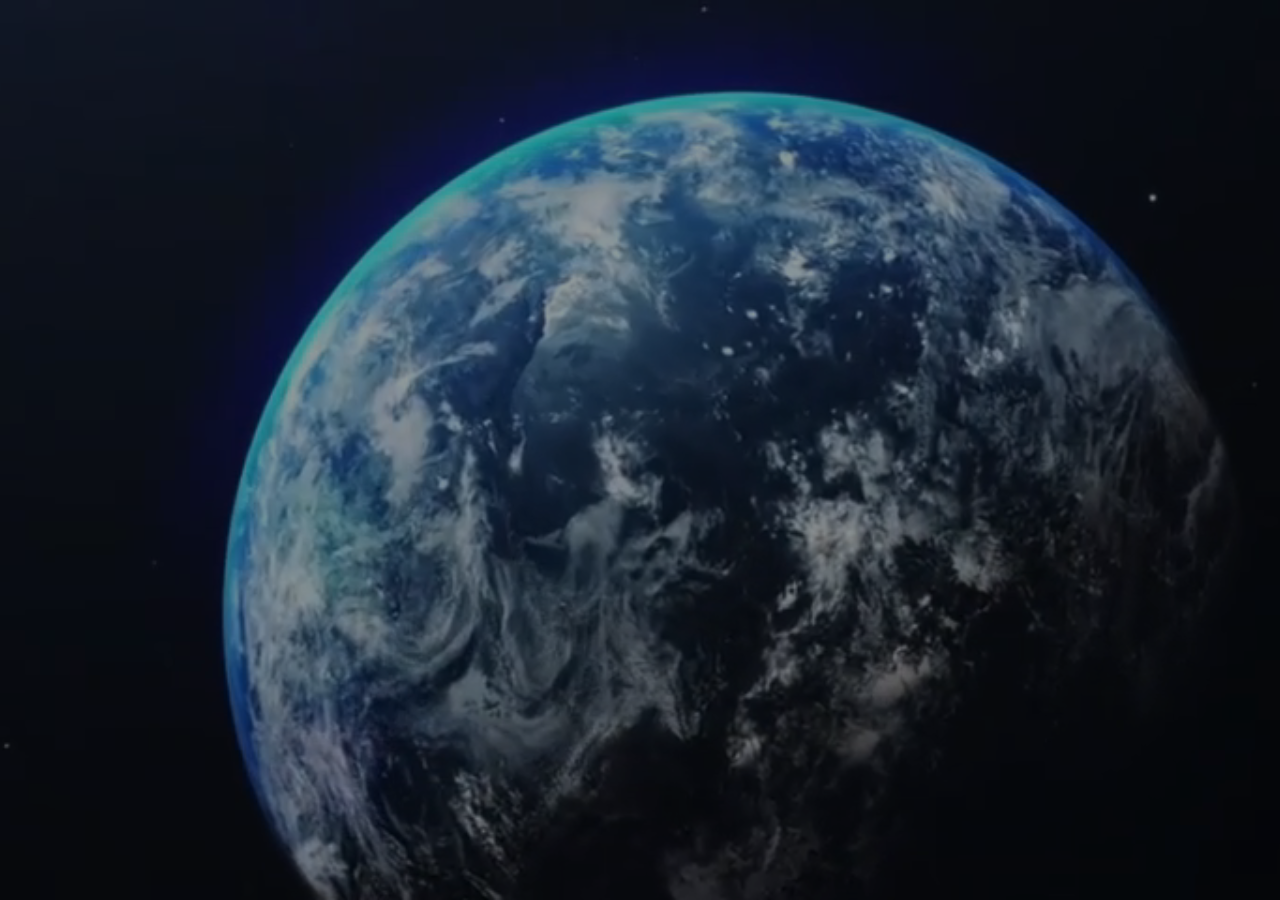
<file: index.html>
<!DOCTYPE html>
<html lang="ar" dir="rtl">
<head>
  <meta charset="UTF-8">
  <title>🗺️ Dashboard</title>
  <style>
    * {
      margin: 0;
      padding: 0;
      box-sizing: border-box;
    }

    body, html {
      height: 100%;
      overflow: hidden;
    }

    #bg-video {
      position: absolute;
      top: 0;
      left: 0;
      width: 100%;
      height: 100%;
      object-fit: cover;
    }

    .overlay {
      position: absolute;
      top: 0;
      left: 0;
      width: 100%;
      height: 100%;

      background: rgba(0,0,0,0.4); /


    }

    .center-text {
      position: absolute;
      top: 50%;
      left: 50%;
      transform: translate(-50%, -50%);
      color: white;
      font-size: 2em;
      text-align: center;
    }
  </style>
</head>
<body>

  <video id="bg-video" autoplay muted>

    <source src="imgs/intro.mp4" type="video/mp4" > 

 
  </video>

  <div class="overlay"></div>
  <!-- <div class="center-text">مرحباً بك في جولتنا البانورامية</div> -->
   

  <script>
    const video = document.getElementById('bg-video');
    video.addEventListener('ended', () => {


      window.location.href = "Home.html"; 

    });
  </script>

</body>
</html>
</file>
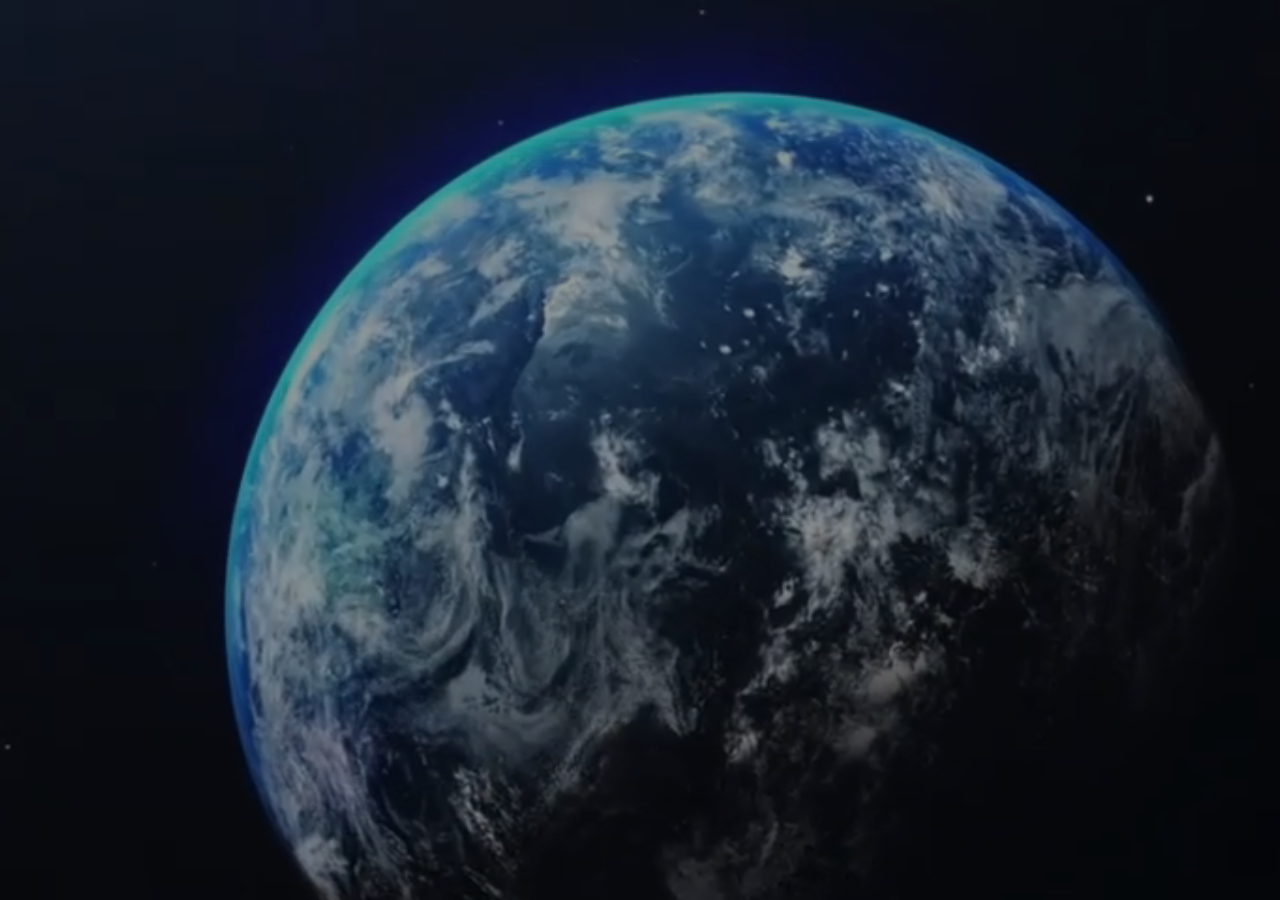
<file: index2.html>
<!DOCTYPE html>
<html lang="ar" dir="rtl">
<head>
  <meta charset="UTF-8">
  <title>🗺️ Dashboard</title>
  <style>
    * {
      margin: 0;
      padding: 0;
      box-sizing: border-box;
    }

    body, html {
      height: 100%;
      overflow: hidden;
    }

    #bg-video {
      position: absolute;
      top: 0;
      left: 0;
      width: 100%;
      height: 100%;
      object-fit: cover;
    }

    .overlay {
      position: absolute;
      top: 0;
      left: 0;
      width: 100%;
      height: 100%;
      background: rgba(0,0,0,0.4); /* طبقة شفافة فوق الفيديو إذا أردت */
    }

    .center-text {
      position: absolute;
      top: 50%;
      left: 50%;
      transform: translate(-50%, -50%);
      color: white;
      font-size: 2em;
      text-align: center;
    }
  </style>
</head>
<body>

  <video id="bg-video" autoplay muted>
    <source src="imgs/WhatsApp Video 2025-05-16 at 15.06.41_a8bc2480.mp4" type="video/mp4" > 
 
  </video>

  <div class="overlay"></div>
  <!-- <div class="center-text">مرحباً بك في جولتنا البانورامية</div> -->
   

  <script>
    const video = document.getElementById('bg-video');
    video.addEventListener('ended', () => {
      window.location.href = "index.html"; 
    });
  </script>

</body>
</html>
</file>
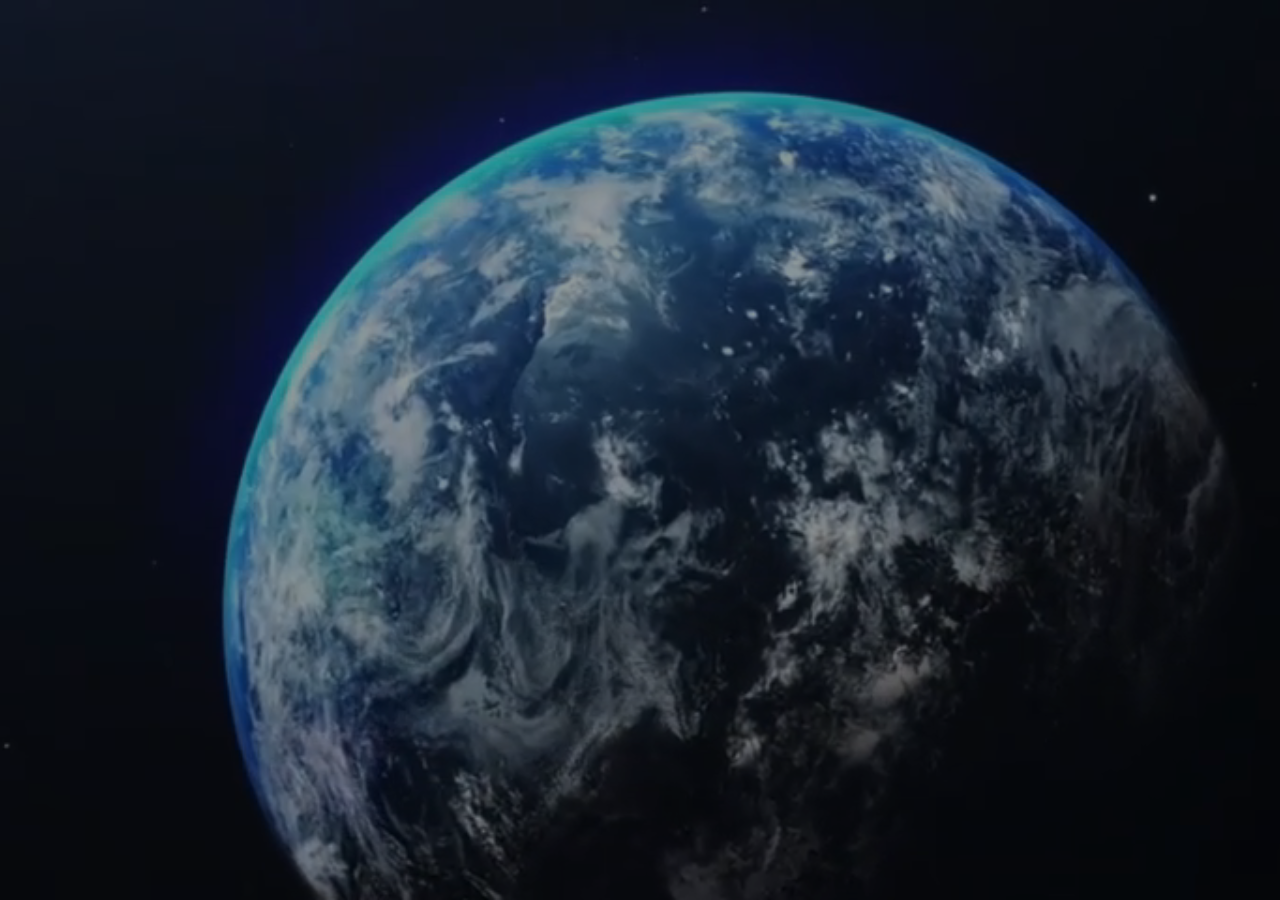
<file: intro.html>
<!DOCTYPE html>
<html lang="ar" dir="rtl">
<head>
  <meta charset="UTF-8">
  <title>🗺️ Dashboard</title>
  <style>
    * {
      margin: 0;
      padding: 0;
      box-sizing: border-box;
    }

    body, html {
      height: 100%;
      overflow: hidden;
    }

    #bg-video {
      position: absolute;
      top: 0;
      left: 0;
      width: 100%;
      height: 100%;
      object-fit: cover;
    }

    .overlay {
      position: absolute;
      top: 0;
      left: 0;
      width: 100%;
      height: 100%;
      background: rgba(0,0,0,0.4); /
    }

    .center-text {
      position: absolute;
      top: 50%;
      left: 50%;
      transform: translate(-50%, -50%);
      color: white;
      font-size: 2em;
      text-align: center;
    }
  </style>
</head>
<body>

  <video id="bg-video" autoplay muted>
    <source src="imgs/WhatsApp Video 2025-05-16 at 15.06.41_a8bc2480.mp4" type="video/mp4" > 
 
  </video>

  <div class="overlay"></div>
  <!-- <div class="center-text">مرحباً بك في جولتنا البانورامية</div> -->
   

  <script>
    const video = document.getElementById('bg-video');
    video.addEventListener('ended', () => {
      window.location.href = "index.html"; 
    });
  </script>

</body>
</html>
</file>
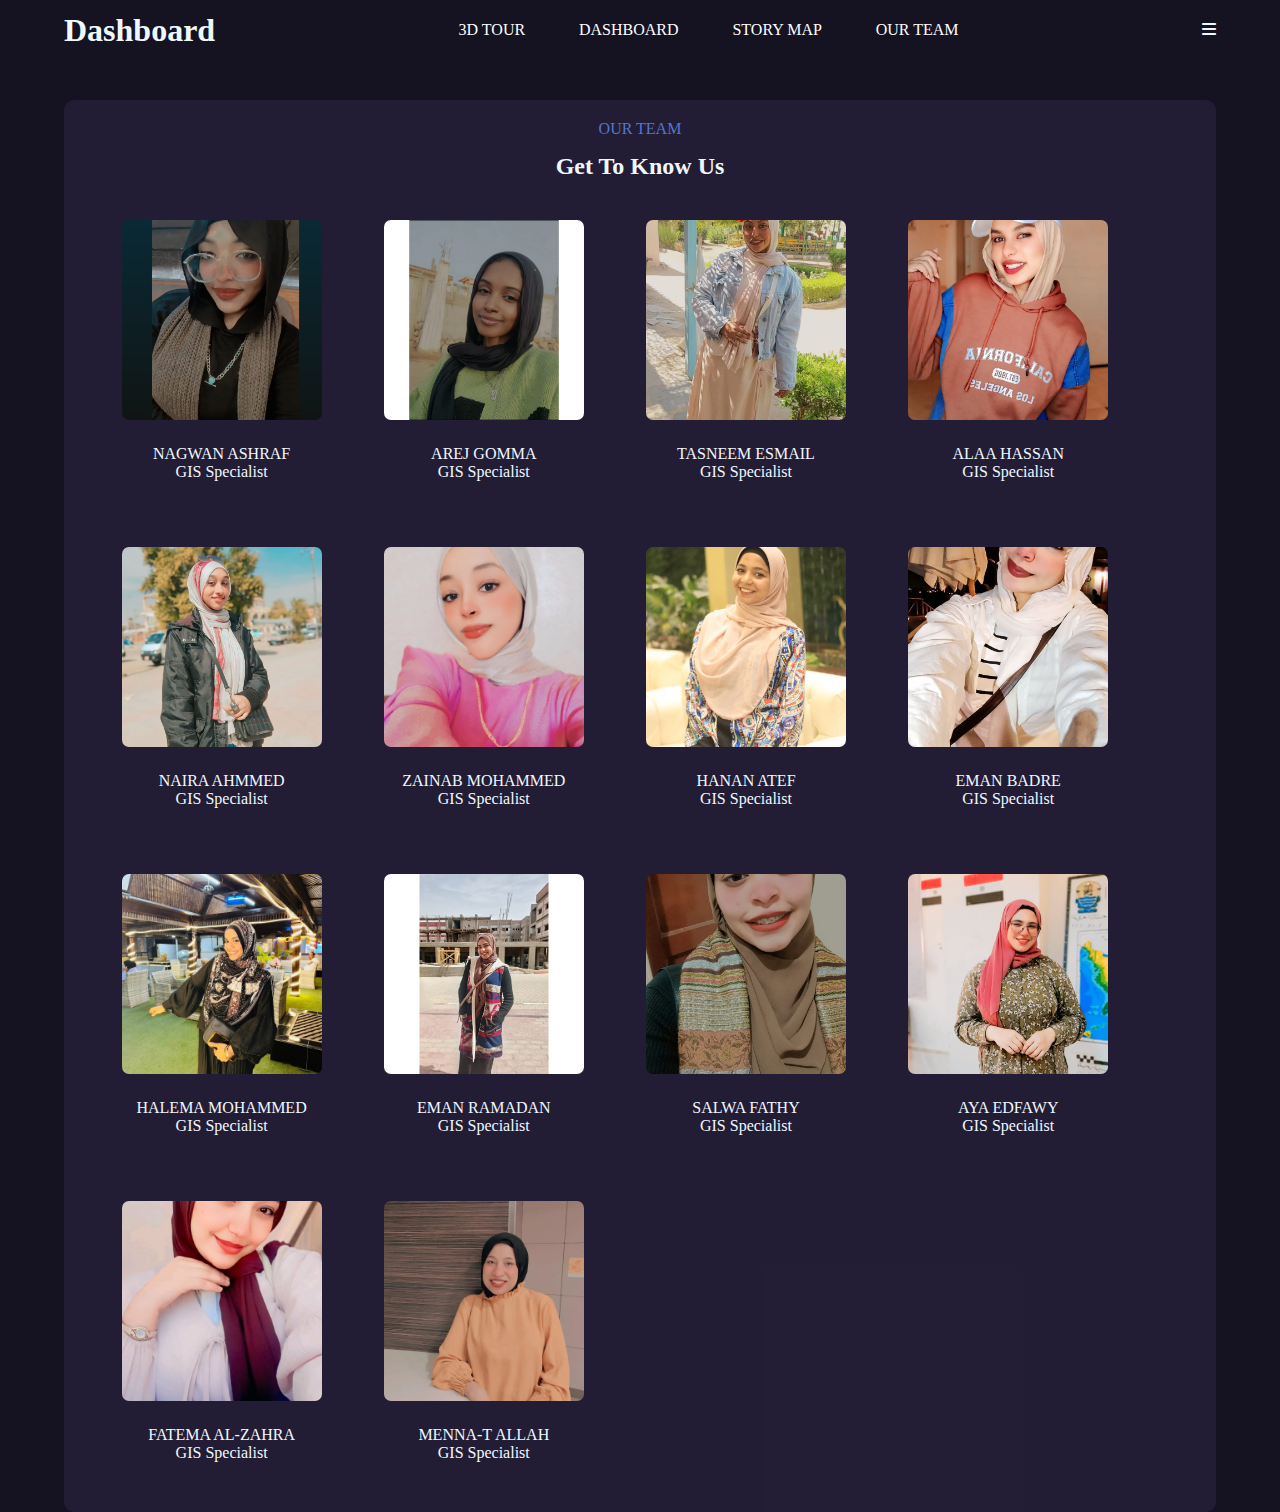
<file: ourTeam.html>
<!DOCTYPE html>
<html lang="ar" dir="rtl">

<head>
    <meta charset="UTF-8">
    <title>Our Team</title>

    <link rel="stylesheet" href="style2.css">
    <link href="https://cdnjs.cloudflare.com/ajax/libs/font-awesome/6.0.0/css/all.min.css" rel="stylesheet">

</head>

<body dir="ltr">

    <nav>
        <div class="logo">

            <h1>Dashboard</h1>

        </div>

        <div class="links">
            <a href="https://www.360cities.net/image/karnak-temple/vr">3D TOUR</a>
            <a href="index.html">DASHBOARD</a>
            <a href="https://storymaps.arcgis.com/stories/8d67dbabc0a343a98ac54fd6797b6c2b">STORY MAP</a>
            <a href="#">OUR TEAM</a>
        </div>

        <div class="icon">
            <i class="fa-solid fa-bars"></i>
        </div>

    </nav>


    <section class="section1">
        <div class="head">
            <p>OUR TEAM</p>
            <h2>Get To Know Us</h2>
        </div>


        <div class="cards">

            <div class="card">
                <div class="item">
                    <img src="./imgs/نجوان.jpg" alt="" width="300px" height="300px">

                </div>
                <p>NAGWAN ASHRAF</p>
                <p>GIS Specialist</p>
            </div>
            <div class="card">
                <div class="item">
                    <img src="./imgs/اريج.jpeg" alt="" width="300px" height="300px">

                </div>
                <p>AREJ GOMMA</p>
                <p>GIS Specialist</p>
            </div>
            <div class="card">
                <div class="item">
                    <img src="./imgs/تسنيم.jpg" alt="" width="300px" height="300px">

                </div>
                <p>TASNEEM ESMAIL</p>
                <p>GIS Specialist</p>
            </div>
            <div class="card">
                <div class="item">
                    <img src="./imgs/الاء.jpeg" alt="" width="300px" height="300px">

                </div>
                <p>ALAA HASSAN</p>
                <p>GIS Specialist</p>
            </div>
            <div class="card">
                <div class="item">
                    <img src="./imgs/نيرة.jpeg" alt="" width="300px" height="300px">

                </div>
                <p>NAIRA AHMMED</p>
                <p>GIS Specialist</p>
            </div>
            <div class="card">
                <div class="item">
                    <img src="./imgs/زينب.jpeg" alt="" width="300px" height="300px">

                </div>
                <p>ZAINAB MOHAMMED</p>
                <p>GIS Specialist</p>
            </div>
            <div class="card">
                <div class="item">
                    <img src="./imgs/حنان.jpeg" alt="" width="300px" height="300px">

                </div>
                <p>HANAN ATEF</p>
                <p>GIS Specialist</p>
            </div>
            <div class="card">
                <div class="item">
                    <img src="./imgs/ايمان بدرى.jpeg" alt="" width="300px" height="300px">

                </div>
                <p>EMAN BADRE</p>
                <p>GIS Specialist</p>
            </div>
            <div class="card">
                <div class="item">
                    <img src="./imgs/حليمة.jpeg" alt="" width="300px" height="300px">

                </div>
                <p>HALEMA MOHAMMED</p>
                <p>GIS Specialist</p>
            </div>
            <div class="card">
                <div class="item">
                    <img src="./imgs/ايمان رمضان.jpg" alt="" width="300px" height="300px">

                </div>
                <p>EMAN RAMADAN</p>
                <p>GIS Specialist</p>
            </div>
            <div class="card">
                <div class="item">
                    <img src="./imgs/سالى.jpeg" alt="" width="300px" height="300px">

                </div>
                <p>SALWA FATHY </p>
                <p>GIS Specialist</p>
            </div>
            <div class="card">
                <div class="item">
                    <img src="./imgs/اية.jpeg" alt="" width="300px" height="300px">

                </div>
                <p>AYA EDFAWY</p>
                <p>GIS Specialist</p>
            </div>
            <div class="card">
                <div class="item">
                    <img src="./imgs/زهراء.jpg" alt="" width="300px" height="300px">

                </div>
                <p>FATEMA AL-ZAHRA</p>
                <p>GIS Specialist</p>
            </div>
            <div class="card">
                <div class="item">
                    <img src="./imgs/منه.jpeg" alt="" width="300px" height="300px">

                </div>
                <p>MENNA-T ALLAH</p>
                <p>GIS Specialist</p>
            </div>


        </div>



        </div>

    </section>

</body>

</html>
</file>
<file: style2.css>
* {
    padding: 0;
    margin: 0;
    box-sizing: border-box;
    font-family: "Delius", cursive;
    /* overflow: hidden */
}

body {
    width: 100%;
    /* height: 200vh; */
    background-color: hsl(252, 30%, 10%);
    color: aliceblue;
    
}

/* start nav style  */
nav {
    width: 100%;
    height: 60px;
    padding-left: 5%;
    padding-right: 5%;
    display: flex;
    justify-content: space-between;
    align-items: center;
    background-color: hsl(252, 30%, 10%);
    color: aliceblue;
    font-family: "Delius", cursive;
}

.links {
    width: 500px;
    display: flex;
    justify-content: space-between;
}

.links a {

    color: white;
    text-decoration: none;
    justify-content: space-between;
}

/* end nav style  */


.section1 {
    width: 90%;
    height:max-content;
    margin: auto;
    margin-top: 40px;
    color: aliceblue;
    background-color: hsla(254, 30%, 17%, 0.885);
    justify-content: space-around;
    border-radius: 10px;
}

.head{
    overflow: hidden;
   text-align: center;
margin-top: 20px;
   margin-bottom: 40px;
}

.head p {
    margin-top: 20px;
    margin-bottom: 15px;
    color: rgb(86, 118, 207);
}

.cards{
    width: 90%;
    margin-left: 8%;
    margin-top: 30px;
    display: grid;
    grid-template-columns: repeat(4, 1fr);
    row-gap: 1rem;
    column-gap: 12px;
 margin: auto;
}

.cards .card{
    width: max-content;
    text-align: center;
    border-radius: 5px;
  transition: transform 0.4s ease, background-color 0.3s ease;
}


.cards .card {
    width: max-content;
    text-align: center;
    margin-bottom: 50px;
}

.cards .item {
    position: relative;
    width: 200px;
    height: 200px;
    margin: auto;
    text-align: center;
    margin-bottom: 25px;
    cursor: pointer;

    
    display: flex;
    justify-content: center;
    align-items: center;
    overflow: hidden;
    border-radius: 7px;

}



.item img {
    width: 100%;
    height: 100%;
    /* object-fit: contain; */
     object-fit: cover;
    object-position: center;
    transition: transform 0.4s ease-in-out;
}

.item:hover img {
    transform: scale(1.1);
      width: 100%;
    height: 100%;
    object-fit: cover;
}

.item {
    overflow: hidden;
}
</file>
